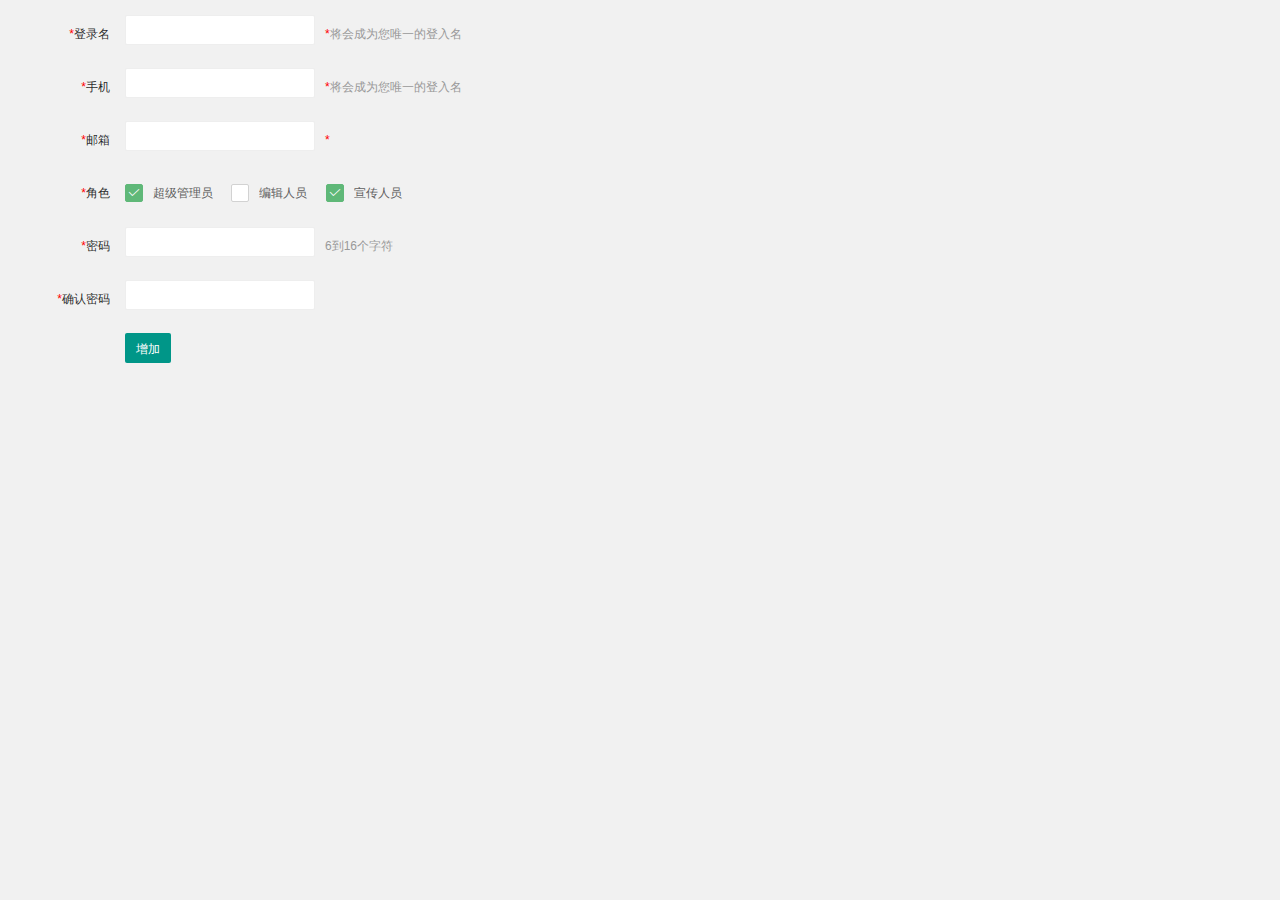
<file: src/main/resources/static/admin-add.html>
<!DOCTYPE html>
<html class="x-admin-sm">
    
    <head>
        <meta charset="UTF-8">
        <title>欢迎页面-X-admin2.2</title>
        <meta name="renderer" content="webkit">
        <meta http-equiv="X-UA-Compatible" content="IE=edge,chrome=1">
        <meta name="viewport" content="width=device-width,user-scalable=yes, minimum-scale=0.4, initial-scale=0.8,target-densitydpi=low-dpi" />
        <link rel="stylesheet" href="./css/font.css">
        <link rel="stylesheet" href="./css/xadmin.css">
        <script type="text/javascript" src="./lib/layui/layui.js" charset="utf-8"></script>
        <script type="text/javascript" src="./js/xadmin.js"></script>
        <!-- 让IE8/9支持媒体查询，从而兼容栅格 -->
        <!--[if lt IE 9]>
            <script src="https://cdn.staticfile.org/html5shiv/r29/html5.min.js"></script>
            <script src="https://cdn.staticfile.org/respond.js/1.4.2/respond.min.js"></script>
        <![endif]-->
    </head>
    <body>
        <div class="layui-fluid">
            <div class="layui-row">
                <form class="layui-form">
                  <div class="layui-form-item">
                      <label for="username" class="layui-form-label">
                          <span class="x-red">*</span>登录名
                      </label>
                      <div class="layui-input-inline">
                          <input type="text" id="username" name="username" required="" lay-verify="required"
                          autocomplete="off" class="layui-input">
                      </div>
                      <div class="layui-form-mid layui-word-aux">
                          <span class="x-red">*</span>将会成为您唯一的登入名
                      </div>
                  </div>
                  <div class="layui-form-item">
                      <label for="phone" class="layui-form-label">
                          <span class="x-red">*</span>手机
                      </label>
                      <div class="layui-input-inline">
                          <input type="text" id="phone" name="phone" required="" lay-verify="phone"
                          autocomplete="off" class="layui-input">
                      </div>
                      <div class="layui-form-mid layui-word-aux">
                          <span class="x-red">*</span>将会成为您唯一的登入名
                      </div>
                  </div>
                  <div class="layui-form-item">
                      <label for="L_email" class="layui-form-label">
                          <span class="x-red">*</span>邮箱
                      </label>
                      <div class="layui-input-inline">
                          <input type="text" id="L_email" name="email" required="" lay-verify="email"
                          autocomplete="off" class="layui-input">
                      </div>
                      <div class="layui-form-mid layui-word-aux">
                          <span class="x-red">*</span>
                      </div>
                  </div>
                  <div class="layui-form-item">
                      <label class="layui-form-label"><span class="x-red">*</span>角色</label>
                      <div class="layui-input-block">
                        <input type="checkbox" name="like1[write]" lay-skin="primary" title="超级管理员" checked="">
                        <input type="checkbox" name="like1[read]" lay-skin="primary" title="编辑人员">
                        <input type="checkbox" name="like1[write]" lay-skin="primary" title="宣传人员" checked="">
                      </div>
                  </div>
                  <div class="layui-form-item">
                      <label for="L_pass" class="layui-form-label">
                          <span class="x-red">*</span>密码
                      </label>
                      <div class="layui-input-inline">
                          <input type="password" id="L_pass" name="pass" required="" lay-verify="pass"
                          autocomplete="off" class="layui-input">
                      </div>
                      <div class="layui-form-mid layui-word-aux">
                          6到16个字符
                      </div>
                  </div>
                  <div class="layui-form-item">
                      <label for="L_repass" class="layui-form-label">
                          <span class="x-red">*</span>确认密码
                      </label>
                      <div class="layui-input-inline">
                          <input type="password" id="L_repass" name="repass" required="" lay-verify="repass"
                          autocomplete="off" class="layui-input">
                      </div>
                  </div>
                  <div class="layui-form-item">
                      <label for="L_repass" class="layui-form-label">
                      </label>
                      <button  class="layui-btn" lay-filter="add" lay-submit="">
                          增加
                      </button>
                  </div>
              </form>
            </div>
        </div>
        <script>layui.use(['form', 'layer'],
            function() {
                $ = layui.jquery;
                var form = layui.form,
                layer = layui.layer;

                //自定义验证规则
                form.verify({
                    nikename: function(value) {
                        if (value.length < 5) {
                            return '昵称至少得5个字符啊';
                        }
                    },
                    pass: [/(.+){6,12}$/, '密码必须6到12位'],
                    repass: function(value) {
                        if ($('#L_pass').val() != $('#L_repass').val()) {
                            return '两次密码不一致';
                        }
                    }
                });

                //监听提交
                form.on('submit(add)',
                function(data) {
                    console.log(data);
                    //发异步，把数据提交给php
                    layer.alert("增加成功", {
                        icon: 6
                    },
                    function() {
                        //关闭当前frame
                        xadmin.close();

                        // 可以对父窗口进行刷新 
                        xadmin.father_reload();
                    });
                    return false;
                });

            });</script>
        <script>var _hmt = _hmt || []; (function() {
                var hm = document.createElement("script");
                hm.src = "https://hm.baidu.com/hm.js?b393d153aeb26b46e9431fabaf0f6190";
                var s = document.getElementsByTagName("script")[0];
                s.parentNode.insertBefore(hm, s);
            })();</script>
    </body>

</html>
</file>
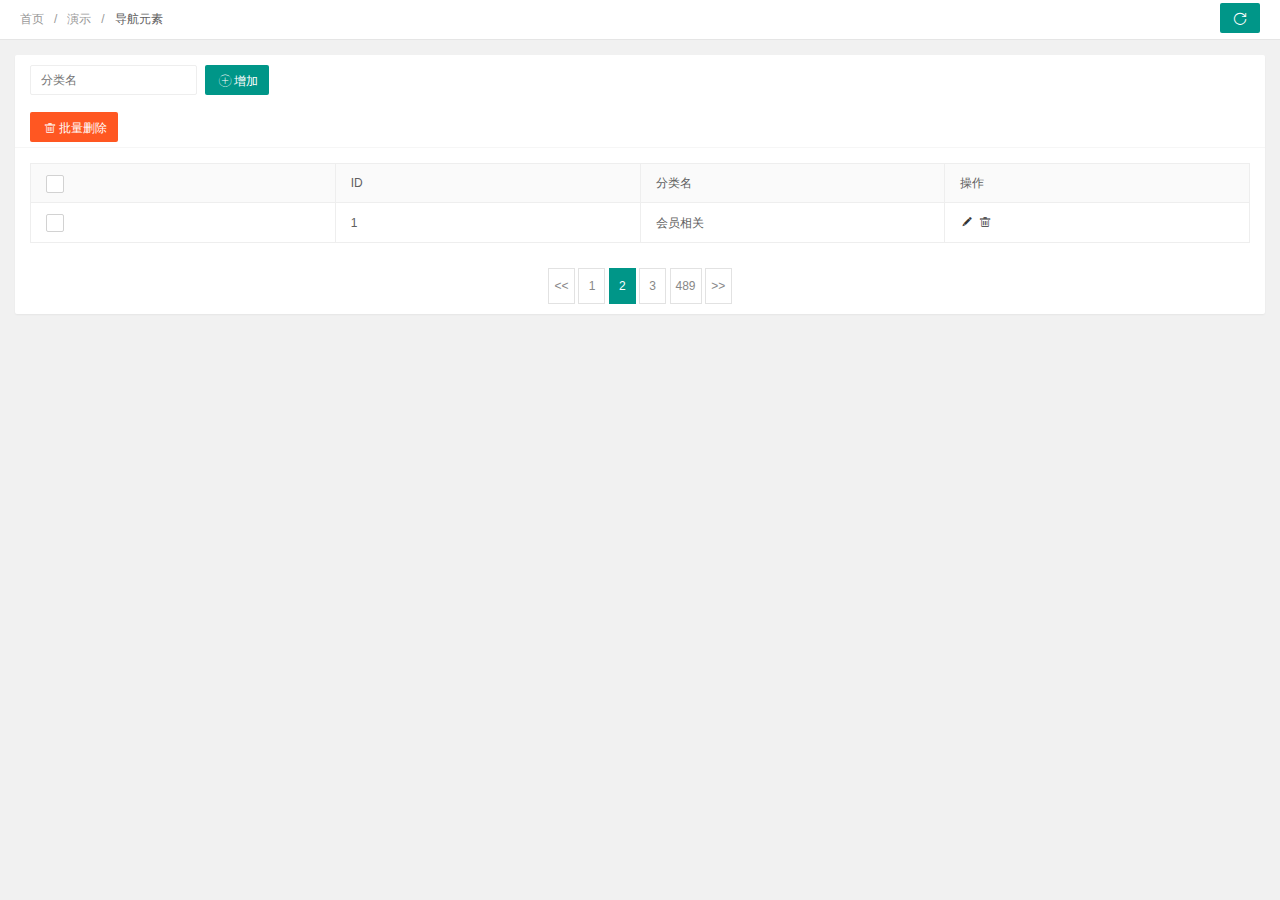
<file: src/main/resources/static/admin-cate.html>
<!DOCTYPE html>
<html class="x-admin-sm">
    <head>
        <meta charset="UTF-8">
        <title>欢迎页面-X-admin2.2</title>
        <meta name="renderer" content="webkit">
        <meta http-equiv="X-UA-Compatible" content="IE=edge,chrome=1">
        <meta name="viewport" content="width=device-width,user-scalable=yes, minimum-scale=0.4, initial-scale=0.8,target-densitydpi=low-dpi" />
        <link rel="stylesheet" href="./css/font.css">
        <link rel="stylesheet" href="./css/xadmin.css">
        <script src="./lib/layui/layui.js" charset="utf-8"></script>
        <script type="text/javascript" src="./js/xadmin.js"></script>
        <!--[if lt IE 9]>
          <script src="https://cdn.staticfile.org/html5shiv/r29/html5.min.js"></script>
          <script src="https://cdn.staticfile.org/respond.js/1.4.2/respond.min.js"></script>
        <![endif]-->
    </head>
    <body>
        <div class="x-nav">
          <span class="layui-breadcrumb">
            <a href="">首页</a>
            <a href="">演示</a>
            <a>
              <cite>导航元素</cite></a>
          </span>
          <a class="layui-btn layui-btn-small" style="line-height:1.6em;margin-top:3px;float:right" onclick="location.reload()" title="刷新">
            <i class="layui-icon layui-icon-refresh" style="line-height:30px"></i></a>
        </div>
        <div class="layui-fluid">
            <div class="layui-row layui-col-space15">
                <div class="layui-col-md12">
                    <div class="layui-card">
                        <div class="layui-card-body ">
                            <form class="layui-form layui-col-space5">
                                
                                <div class="layui-inline layui-show-xs-block">
                                    <input type="text" name="username"  placeholder="分类名" autocomplete="off" class="layui-input">
                                </div>
                                <div class="layui-inline layui-show-xs-block">
                                    <button class="layui-btn"  lay-submit="" lay-filter="sreach"><i class="layui-icon"></i>增加</button>
                                </div>
                            </form>
                        </div>
                        <div class="layui-card-header">
                            <button class="layui-btn layui-btn-danger" onclick="delAll()"><i class="layui-icon"></i>批量删除</button>
                        </div>
                        <div class="layui-card-body ">
                            <table class="layui-table layui-form">
                                <thead>
                                  <tr>
                                    <th>
                                     <input type="checkbox" name=""  lay-skin="primary">
                                    </th>
                                    <th>ID</th>
                                    <th>分类名</th>
                                    <th>操作</th>
                                </thead>
                                <tbody>
                                  <tr>
                                    <td>
                                      <input type="checkbox" name=""  lay-skin="primary">
                                    </td>
                                    <td>1</td>
                                    <td>会员相关</td>
                                    <td class="td-manage">
                                      <a title="编辑"  onclick="xadmin.open('编辑','admin-edit.html')" href="javascript:;">
                                        <i class="layui-icon">&#xe642;</i>
                                      </a>
                                      <a title="删除" onclick="member_del(this,'要删除的id')" href="javascript:;">
                                        <i class="layui-icon">&#xe640;</i>
                                      </a>
                                    </td>
                                  </tr>
                                </tbody>
                              </table>
                        </div>
                        <div class="layui-card-body ">
                            <div class="page">
                                <div>
                                  <a class="prev" href="">&lt;&lt;</a>
                                  <a class="num" href="">1</a>
                                  <span class="current">2</span>
                                  <a class="num" href="">3</a>
                                  <a class="num" href="">489</a>
                                  <a class="next" href="">&gt;&gt;</a>
                                </div>
                            </div>
                        </div>
                    </div>
                </div>
            </div>
        </div> 
    </body>
    <script>
      layui.use(['laydate','form'], function(){
        var laydate = layui.laydate;
        var form = layui.form;
        
        //执行一个laydate实例
        laydate.render({
          elem: '#start' //指定元素
        });

        //执行一个laydate实例
        laydate.render({
          elem: '#end' //指定元素
        });
      });

       /*用户-停用*/
      function member_stop(obj,id){
          layer.confirm('确认要停用吗？',function(index){

              if($(obj).attr('title')=='启用'){

                //发异步把用户状态进行更改
                $(obj).attr('title','停用')
                $(obj).find('i').html('&#xe62f;');

                $(obj).parents("tr").find(".td-status").find('span').addClass('layui-btn-disabled').html('已停用');
                layer.msg('已停用!',{icon: 5,time:1000});

              }else{
                $(obj).attr('title','启用')
                $(obj).find('i').html('&#xe601;');

                $(obj).parents("tr").find(".td-status").find('span').removeClass('layui-btn-disabled').html('已启用');
                layer.msg('已启用!',{icon: 5,time:1000});
              }
              
          });
      }

      /*用户-删除*/
      function member_del(obj,id){
          layer.confirm('确认要删除吗？',function(index){
              //发异步删除数据
              $(obj).parents("tr").remove();
              layer.msg('已删除!',{icon:1,time:1000});
          });
      }



      function delAll (argument) {

        var data = tableCheck.getData();
  
        layer.confirm('确认要删除吗？'+data,function(index){
            //捉到所有被选中的，发异步进行删除
            layer.msg('删除成功', {icon: 1});
            $(".layui-form-checked").not('.header').parents('tr').remove();
        });
      }
    </script>
    <script>var _hmt = _hmt || []; (function() {
        var hm = document.createElement("script");
        hm.src = "https://hm.baidu.com/hm.js?b393d153aeb26b46e9431fabaf0f6190";
        var s = document.getElementsByTagName("script")[0];
        s.parentNode.insertBefore(hm, s);
      })();</script>
</html>
</file>
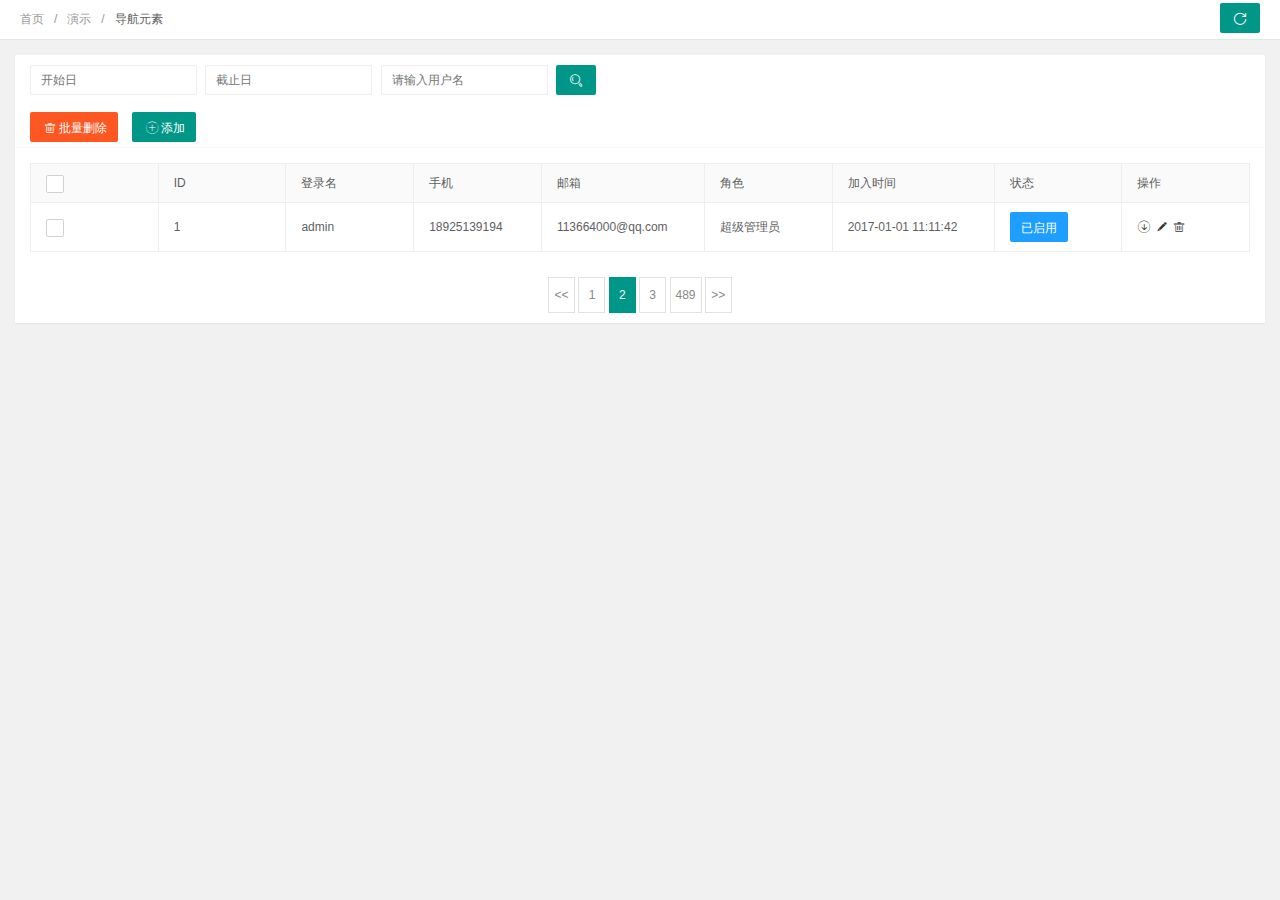
<file: src/main/resources/static/admin-list.html>
<!DOCTYPE html>
<html class="x-admin-sm">
    <head>
        <meta charset="UTF-8">
        <title>欢迎页面-X-admin2.2</title>
        <meta name="renderer" content="webkit">
        <meta http-equiv="X-UA-Compatible" content="IE=edge,chrome=1">
        <meta name="viewport" content="width=device-width,user-scalable=yes, minimum-scale=0.4, initial-scale=0.8,target-densitydpi=low-dpi" />
        <link rel="stylesheet" href="./css/font.css">
        <link rel="stylesheet" href="./css/xadmin.css">
        <script src="./lib/layui/layui.js" charset="utf-8"></script>
        <script type="text/javascript" src="./js/xadmin.js"></script>
        <!--[if lt IE 9]>
          <script src="https://cdn.staticfile.org/html5shiv/r29/html5.min.js"></script>
          <script src="https://cdn.staticfile.org/respond.js/1.4.2/respond.min.js"></script>
        <![endif]-->
    </head>
    <body>
        <div class="x-nav">
          <span class="layui-breadcrumb">
            <a href="">首页</a>
            <a href="">演示</a>
            <a>
              <cite>导航元素</cite></a>
          </span>
          <a class="layui-btn layui-btn-small" style="line-height:1.6em;margin-top:3px;float:right" onclick="location.reload()" title="刷新">
            <i class="layui-icon layui-icon-refresh" style="line-height:30px"></i></a>
        </div>
        <div class="layui-fluid">
            <div class="layui-row layui-col-space15">
                <div class="layui-col-md12">
                    <div class="layui-card">
                        <div class="layui-card-body ">
                            <form class="layui-form layui-col-space5">
                                <div class="layui-inline layui-show-xs-block">
                                    <input class="layui-input"  autocomplete="off" placeholder="开始日" name="start" id="start">
                                </div>
                                <div class="layui-inline layui-show-xs-block">
                                    <input class="layui-input"  autocomplete="off" placeholder="截止日" name="end" id="end">
                                </div>
                                <div class="layui-inline layui-show-xs-block">
                                    <input type="text" name="username"  placeholder="请输入用户名" autocomplete="off" class="layui-input">
                                </div>
                                <div class="layui-inline layui-show-xs-block">
                                    <button class="layui-btn"  lay-submit="" lay-filter="sreach"><i class="layui-icon">&#xe615;</i></button>
                                </div>
                            </form>
                        </div>
                        <div class="layui-card-header">
                            <button class="layui-btn layui-btn-danger" onclick="delAll()"><i class="layui-icon"></i>批量删除</button>
                            <button class="layui-btn" onclick="xadmin.open('添加用户','./admin-add.html',600,400)"><i class="layui-icon"></i>添加</button>
                        </div>
                        <div class="layui-card-body ">
                            <table class="layui-table layui-form">
                              <thead>
                                <tr>
                                  <th>
                                    <input type="checkbox" name=""  lay-skin="primary">
                                  </th>
                                  <th>ID</th>
                                  <th>登录名</th>
                                  <th>手机</th>
                                  <th>邮箱</th>
                                  <th>角色</th>
                                  <th>加入时间</th>
                                  <th>状态</th>
                                  <th>操作</th>
                              </thead>
                              <tbody>
                                <tr>
                                  <td>
                                    <input type="checkbox" name=""  lay-skin="primary">
                                  </td>
                                  <td>1</td>
                                  <td>admin</td>
                                  <td>18925139194</td>
                                  <td>113664000@qq.com</td>
                                  <td>超级管理员</td>
                                  <td>2017-01-01 11:11:42</td>
                                  <td class="td-status">
                                    <span class="layui-btn layui-btn-normal layui-btn-mini">已启用</span></td>
                                  <td class="td-manage">
                                    <a onclick="member_stop(this,'10001')" href="javascript:;"  title="启用">
                                      <i class="layui-icon">&#xe601;</i>
                                    </a>
                                    <a title="编辑"  onclick="xadmin.open('编辑','admin-edit.html')" href="javascript:;">
                                      <i class="layui-icon">&#xe642;</i>
                                    </a>
                                    <a title="删除" onclick="member_del(this,'要删除的id')" href="javascript:;">
                                      <i class="layui-icon">&#xe640;</i>
                                    </a>
                                  </td>
                                </tr>
                              </tbody>
                            </table>
                        </div>
                        <div class="layui-card-body ">
                            <div class="page">
                                <div>
                                  <a class="prev" href="">&lt;&lt;</a>
                                  <a class="num" href="">1</a>
                                  <span class="current">2</span>
                                  <a class="num" href="">3</a>
                                  <a class="num" href="">489</a>
                                  <a class="next" href="">&gt;&gt;</a>
                                </div>
                            </div>
                        </div>
                    </div>
                </div>
            </div>
        </div> 
    </body>
    <script>
      layui.use(['laydate','form'], function(){
        var laydate = layui.laydate;
        var form = layui.form;
        
        //执行一个laydate实例
        laydate.render({
          elem: '#start' //指定元素
        });

        //执行一个laydate实例
        laydate.render({
          elem: '#end' //指定元素
        });
      });

       /*用户-停用*/
      function member_stop(obj,id){
          layer.confirm('确认要停用吗？',function(index){

              if($(obj).attr('title')=='启用'){

                //发异步把用户状态进行更改
                $(obj).attr('title','停用')
                $(obj).find('i').html('&#xe62f;');

                $(obj).parents("tr").find(".td-status").find('span').addClass('layui-btn-disabled').html('已停用');
                layer.msg('已停用!',{icon: 5,time:1000});

              }else{
                $(obj).attr('title','启用')
                $(obj).find('i').html('&#xe601;');

                $(obj).parents("tr").find(".td-status").find('span').removeClass('layui-btn-disabled').html('已启用');
                layer.msg('已启用!',{icon: 5,time:1000});
              }
              
          });
      }

      /*用户-删除*/
      function member_del(obj,id){
          layer.confirm('确认要删除吗？',function(index){
              //发异步删除数据
              $(obj).parents("tr").remove();
              layer.msg('已删除!',{icon:1,time:1000});
          });
      }



      function delAll (argument) {

        var data = tableCheck.getData();
  
        layer.confirm('确认要删除吗？'+data,function(index){
            //捉到所有被选中的，发异步进行删除
            layer.msg('删除成功', {icon: 1});
            $(".layui-form-checked").not('.header').parents('tr').remove();
        });
      }
    </script>
    <script>var _hmt = _hmt || []; (function() {
        var hm = document.createElement("script");
        hm.src = "https://hm.baidu.com/hm.js?b393d153aeb26b46e9431fabaf0f6190";
        var s = document.getElementsByTagName("script")[0];
        s.parentNode.insertBefore(hm, s);
      })();</script>
</html>
</file>
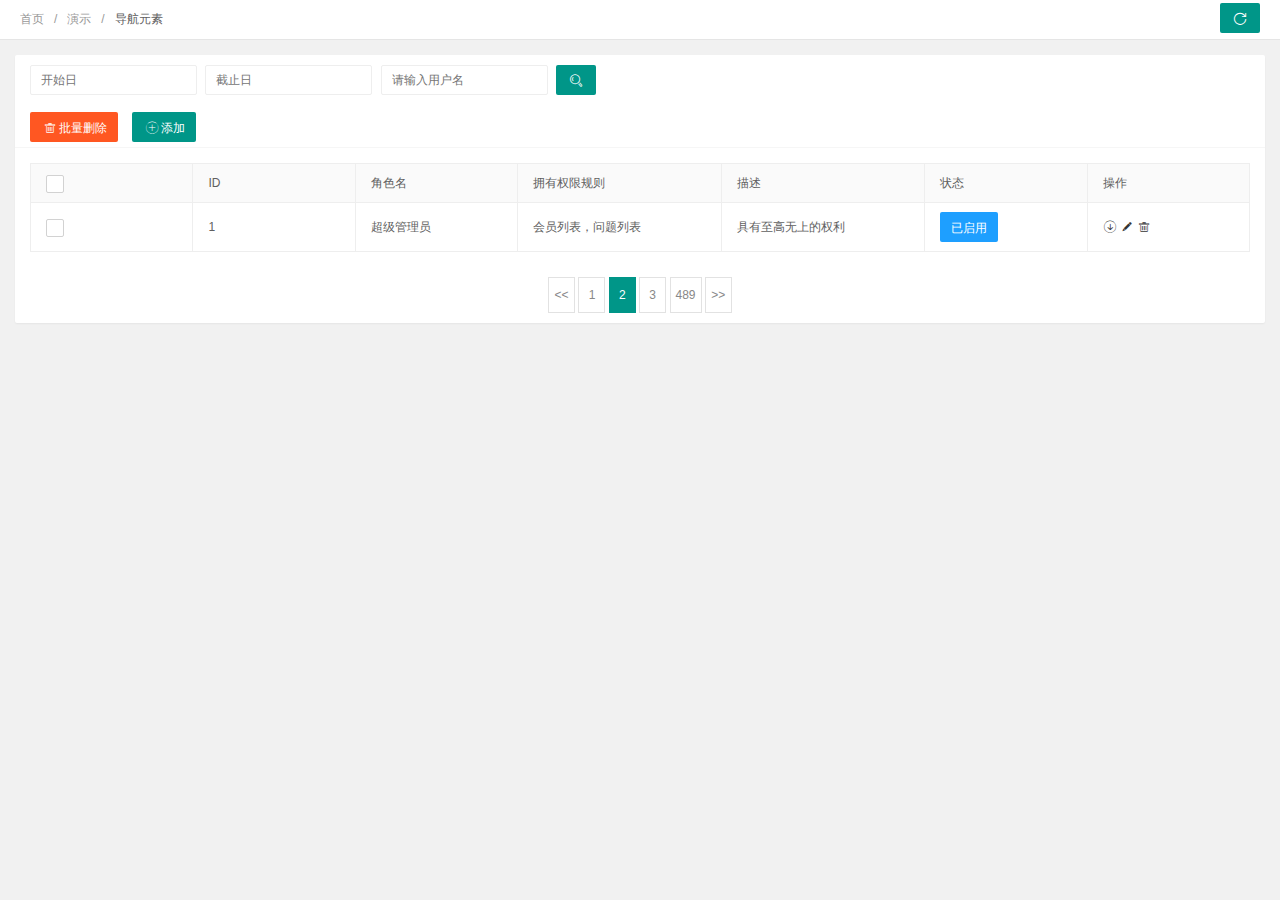
<file: src/main/resources/static/admin-role.html>
<!DOCTYPE html>
<html class="x-admin-sm">
    <head>
        <meta charset="UTF-8">
        <title>欢迎页面-X-admin2.2</title>
        <meta name="renderer" content="webkit">
        <meta http-equiv="X-UA-Compatible" content="IE=edge,chrome=1">
        <meta name="viewport" content="width=device-width,user-scalable=yes, minimum-scale=0.4, initial-scale=0.8,target-densitydpi=low-dpi" />
        <link rel="stylesheet" href="./css/font.css">
        <link rel="stylesheet" href="./css/xadmin.css">
        <script src="./lib/layui/layui.js" charset="utf-8"></script>
        <script type="text/javascript" src="./js/xadmin.js"></script>
        <!--[if lt IE 9]>
          <script src="https://cdn.staticfile.org/html5shiv/r29/html5.min.js"></script>
          <script src="https://cdn.staticfile.org/respond.js/1.4.2/respond.min.js"></script>
        <![endif]-->
    </head>
    <body>
        <div class="x-nav">
          <span class="layui-breadcrumb">
            <a href="">首页</a>
            <a href="">演示</a>
            <a>
              <cite>导航元素</cite></a>
          </span>
          <a class="layui-btn layui-btn-small" style="line-height:1.6em;margin-top:3px;float:right" onclick="location.reload()" title="刷新">
            <i class="layui-icon layui-icon-refresh" style="line-height:30px"></i></a>
        </div>
        <div class="layui-fluid">
            <div class="layui-row layui-col-space15">
                <div class="layui-col-md12">
                    <div class="layui-card">
                        <div class="layui-card-body ">
                            <form class="layui-form layui-col-space5">
                                <div class="layui-inline layui-show-xs-block">
                                    <input class="layui-input"  autocomplete="off" placeholder="开始日" name="start" id="start">
                                </div>
                                <div class="layui-inline layui-show-xs-block">
                                    <input class="layui-input"  autocomplete="off" placeholder="截止日" name="end" id="end">
                                </div>
                                <div class="layui-inline layui-show-xs-block">
                                    <input type="text" name="username"  placeholder="请输入用户名" autocomplete="off" class="layui-input">
                                </div>
                                <div class="layui-inline layui-show-xs-block">
                                    <button class="layui-btn"  lay-submit="" lay-filter="sreach"><i class="layui-icon">&#xe615;</i></button>
                                </div>
                            </form>
                        </div>
                        <div class="layui-card-header">
                            <button class="layui-btn layui-btn-danger" onclick="delAll()"><i class="layui-icon"></i>批量删除</button>
                            <button class="layui-btn" onclick="xadmin.open('添加用户','./role-add.html',600,400)"><i class="layui-icon"></i>添加</button>
                        </div>
                        <div class="layui-card-body ">
                            <table class="layui-table layui-form">
                              <thead>
                                <tr>
                                  <th>
                                    <input type="checkbox" name=""  lay-skin="primary">
                                  </th>
                                  <th>ID</th>
                                  <th>角色名</th>
                                  <th>拥有权限规则</th>
                                  <th>描述</th>
                                  <th>状态</th>
                                  <th>操作</th>
                              </thead>
                              <tbody>
                                <tr>
                                  <td>
                                    <input type="checkbox" name=""  lay-skin="primary">
                                  </td>
                                  <td>1</td>
                                  <td>超级管理员</td>
                                  <td>会员列表，问题列表</td>
                                  <td>具有至高无上的权利</td>
                                  <td class="td-status">
                                    <span class="layui-btn layui-btn-normal layui-btn-mini">已启用</span></td>
                                  <td class="td-manage">
                                    <a onclick="member_stop(this,'10001')" href="javascript:;"  title="启用">
                                      <i class="layui-icon">&#xe601;</i>
                                    </a>
                                    <a title="编辑"  onclick="xadmin.open('编辑','role-add.html')" href="javascript:;">
                                      <i class="layui-icon">&#xe642;</i>
                                    </a>
                                    <a title="删除" onclick="member_del(this,'要删除的id')" href="javascript:;">
                                      <i class="layui-icon">&#xe640;</i>
                                    </a>
                                  </td>
                                </tr>
                              </tbody>
                            </table>
                        </div>
                        <div class="layui-card-body ">
                            <div class="page">
                                <div>
                                  <a class="prev" href="">&lt;&lt;</a>
                                  <a class="num" href="">1</a>
                                  <span class="current">2</span>
                                  <a class="num" href="">3</a>
                                  <a class="num" href="">489</a>
                                  <a class="next" href="">&gt;&gt;</a>
                                </div>
                            </div>
                        </div>
                    </div>
                </div>
            </div>
        </div> 
    </body>
    <script>
      layui.use(['laydate','form'], function(){
        var laydate = layui.laydate;
        var form = layui.form;
        
        //执行一个laydate实例
        laydate.render({
          elem: '#start' //指定元素
        });

        //执行一个laydate实例
        laydate.render({
          elem: '#end' //指定元素
        });
      });

       /*用户-停用*/
      function member_stop(obj,id){
          layer.confirm('确认要停用吗？',function(index){

              if($(obj).attr('title')=='启用'){

                //发异步把用户状态进行更改
                $(obj).attr('title','停用')
                $(obj).find('i').html('&#xe62f;');

                $(obj).parents("tr").find(".td-status").find('span').addClass('layui-btn-disabled').html('已停用');
                layer.msg('已停用!',{icon: 5,time:1000});

              }else{
                $(obj).attr('title','启用')
                $(obj).find('i').html('&#xe601;');

                $(obj).parents("tr").find(".td-status").find('span').removeClass('layui-btn-disabled').html('已启用');
                layer.msg('已启用!',{icon: 5,time:1000});
              }
              
          });
      }

      /*用户-删除*/
      function member_del(obj,id){
          layer.confirm('确认要删除吗？',function(index){
              //发异步删除数据
              $(obj).parents("tr").remove();
              layer.msg('已删除!',{icon:1,time:1000});
          });
      }



      function delAll (argument) {

        var data = tableCheck.getData();
  
        layer.confirm('确认要删除吗？'+data,function(index){
            //捉到所有被选中的，发异步进行删除
            layer.msg('删除成功', {icon: 1});
            $(".layui-form-checked").not('.header').parents('tr').remove();
        });
      }
    </script>
    <script>var _hmt = _hmt || []; (function() {
        var hm = document.createElement("script");
        hm.src = "https://hm.baidu.com/hm.js?b393d153aeb26b46e9431fabaf0f6190";
        var s = document.getElementsByTagName("script")[0];
        s.parentNode.insertBefore(hm, s);
      })();</script>
</html>
</file>
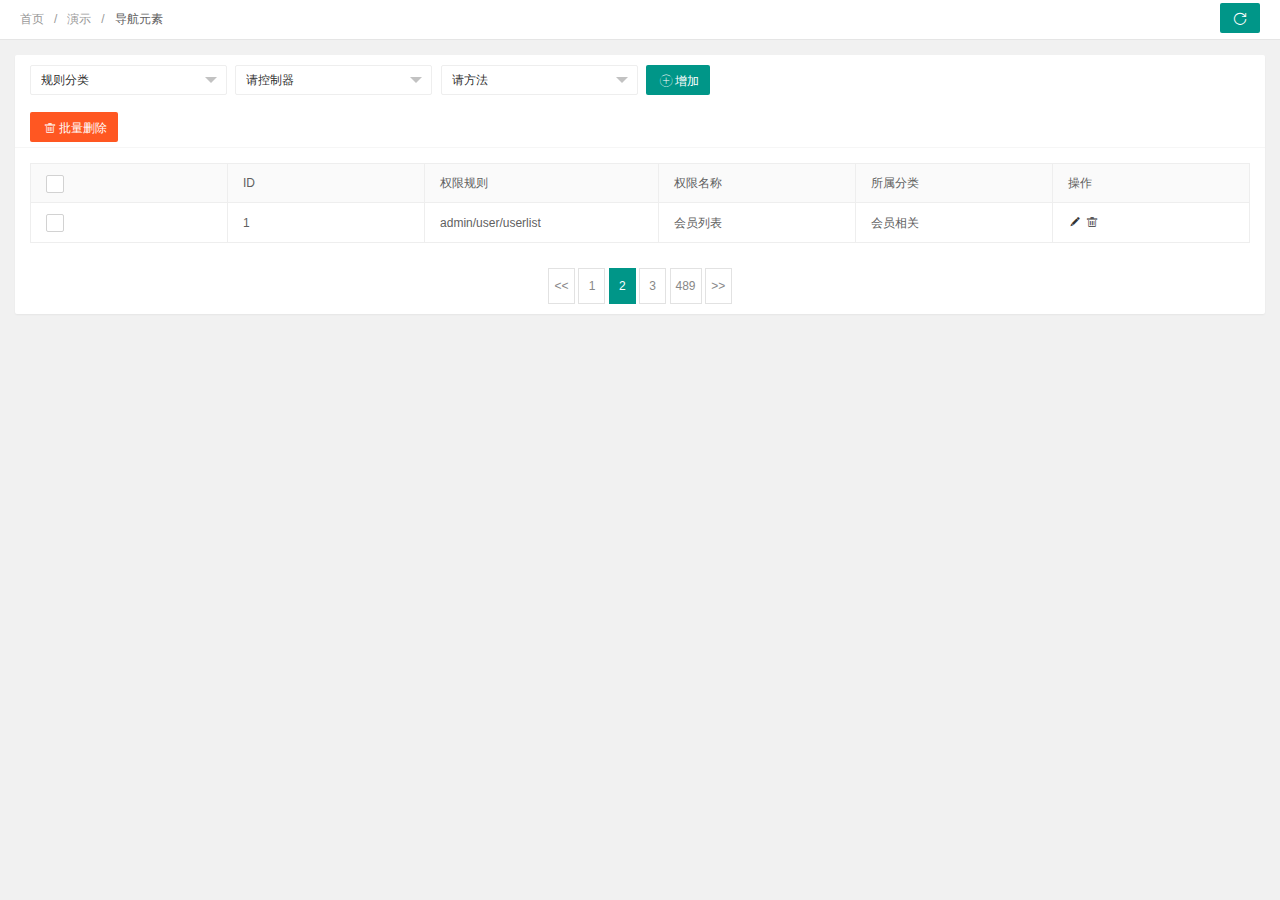
<file: src/main/resources/static/admin-rule.html>
<!DOCTYPE html>
<html class="x-admin-sm">
    <head>
        <meta charset="UTF-8">
        <title>欢迎页面-X-admin2.2</title>
        <meta name="renderer" content="webkit">
        <meta http-equiv="X-UA-Compatible" content="IE=edge,chrome=1">
        <meta name="viewport" content="width=device-width,user-scalable=yes, minimum-scale=0.4, initial-scale=0.8,target-densitydpi=low-dpi" />
        <link rel="stylesheet" href="./css/font.css">
        <link rel="stylesheet" href="./css/xadmin.css">
        <script src="./lib/layui/layui.js" charset="utf-8"></script>
        <script type="text/javascript" src="./js/xadmin.js"></script>
        <!--[if lt IE 9]>
          <script src="https://cdn.staticfile.org/html5shiv/r29/html5.min.js"></script>
          <script src="https://cdn.staticfile.org/respond.js/1.4.2/respond.min.js"></script>
        <![endif]-->
    </head>
    <body>
        <div class="x-nav">
          <span class="layui-breadcrumb">
            <a href="">首页</a>
            <a href="">演示</a>
            <a>
              <cite>导航元素</cite></a>
          </span>
          <a class="layui-btn layui-btn-small" style="line-height:1.6em;margin-top:3px;float:right" onclick="location.reload()" title="刷新">
            <i class="layui-icon layui-icon-refresh" style="line-height:30px"></i></a>
        </div>
        <div class="layui-fluid">
            <div class="layui-row layui-col-space15">
                <div class="layui-col-md12">
                    <div class="layui-card">
                        <div class="layui-card-body ">
                            <form class="layui-form layui-col-space5">
                                
                                <div class="layui-inline layui-show-xs-block">
                                    <select name="cateid">
                                      <option>规则分类</option>
                                      <option>文章</option>
                                      <option>会员</option>
                                      <option>权限</option>
                                    </select>
                                </div>
                                <div class="layui-inline layui-show-xs-block">
                                    <select name="contrller">
                                      <option>请控制器</option>
                                      <option>Index</option>
                                      <option>Goods</option>
                                      <option>Cate</option>
                                    </select>
                                </div>
                                <div class="layui-inline layui-show-xs-block">
                                    <select name="action">
                                      <option>请方法</option>
                                      <option>add</option>
                                      <option>login</option>
                                      <option>checklogin</option>
                                    </select>
                                </div>
                                <div class="layui-inline layui-show-xs-block">
                                    <button class="layui-btn"  lay-submit="" lay-filter="sreach"><i class="layui-icon"></i>增加</button>
                                </div>
                            </form>
                        </div>
                        <div class="layui-card-header">
                            <button class="layui-btn layui-btn-danger" onclick="delAll()"><i class="layui-icon"></i>批量删除</button>
                        </div>
                        <div class="layui-card-body ">
                            <table class="layui-table layui-form">
                              <thead>
                                <tr>
                                  <th>
                                    <input type="checkbox" name=""  lay-skin="primary">
                                  </th>
                                  <th>ID</th>
                                  <th>权限规则</th>
                                  <th>权限名称</th>
                                  <th>所属分类</th>
                                  <th>操作</th>
                              </thead>
                              <tbody>
                                <tr>
                                  <td>
                                   <input type="checkbox" name=""  lay-skin="primary">
                                  </td>
                                  <td>1</td>
                                  <td>admin/user/userlist</td>
                                  <td>会员列表</td>
                                  <td>会员相关</td>
                                  <td class="td-manage">
                                    <a title="编辑"  onclick="xadmin.open('编辑','xxx.html')" href="javascript:;">
                                      <i class="layui-icon">&#xe642;</i>
                                    </a>
                                    <a title="删除" onclick="member_del(this,'要删除的id')" href="javascript:;">
                                      <i class="layui-icon">&#xe640;</i>
                                    </a>
                                  </td>
                                </tr>
                              </tbody>
                            </table>
                        </div>
                        <div class="layui-card-body ">
                            <div class="page">
                                <div>
                                  <a class="prev" href="">&lt;&lt;</a>
                                  <a class="num" href="">1</a>
                                  <span class="current">2</span>
                                  <a class="num" href="">3</a>
                                  <a class="num" href="">489</a>
                                  <a class="next" href="">&gt;&gt;</a>
                                </div>
                            </div>
                        </div>
                    </div>
                </div>
            </div>
        </div> 
    </body>
    <script>
      layui.use(['laydate','form'], function(){
        var laydate = layui.laydate;
        var form = layui.form;
        
        //执行一个laydate实例
        laydate.render({
          elem: '#start' //指定元素
        });

        //执行一个laydate实例
        laydate.render({
          elem: '#end' //指定元素
        });
      });

       /*用户-停用*/
      function member_stop(obj,id){
          layer.confirm('确认要停用吗？',function(index){

              if($(obj).attr('title')=='启用'){

                //发异步把用户状态进行更改
                $(obj).attr('title','停用')
                $(obj).find('i').html('&#xe62f;');

                $(obj).parents("tr").find(".td-status").find('span').addClass('layui-btn-disabled').html('已停用');
                layer.msg('已停用!',{icon: 5,time:1000});

              }else{
                $(obj).attr('title','启用')
                $(obj).find('i').html('&#xe601;');

                $(obj).parents("tr").find(".td-status").find('span').removeClass('layui-btn-disabled').html('已启用');
                layer.msg('已启用!',{icon: 5,time:1000});
              }
              
          });
      }

      /*用户-删除*/
      function member_del(obj,id){
          layer.confirm('确认要删除吗？',function(index){
              //发异步删除数据
              $(obj).parents("tr").remove();
              layer.msg('已删除!',{icon:1,time:1000});
          });
      }



      function delAll (argument) {

        var data = tableCheck.getData();
  
        layer.confirm('确认要删除吗？'+data,function(index){
            //捉到所有被选中的，发异步进行删除
            layer.msg('删除成功', {icon: 1});
            $(".layui-form-checked").not('.header').parents('tr').remove();
        });
      }
    </script>
    <script>var _hmt = _hmt || []; (function() {
        var hm = document.createElement("script");
        hm.src = "https://hm.baidu.com/hm.js?b393d153aeb26b46e9431fabaf0f6190";
        var s = document.getElementsByTagName("script")[0];
        s.parentNode.insertBefore(hm, s);
      })();</script>
</html>
</file>
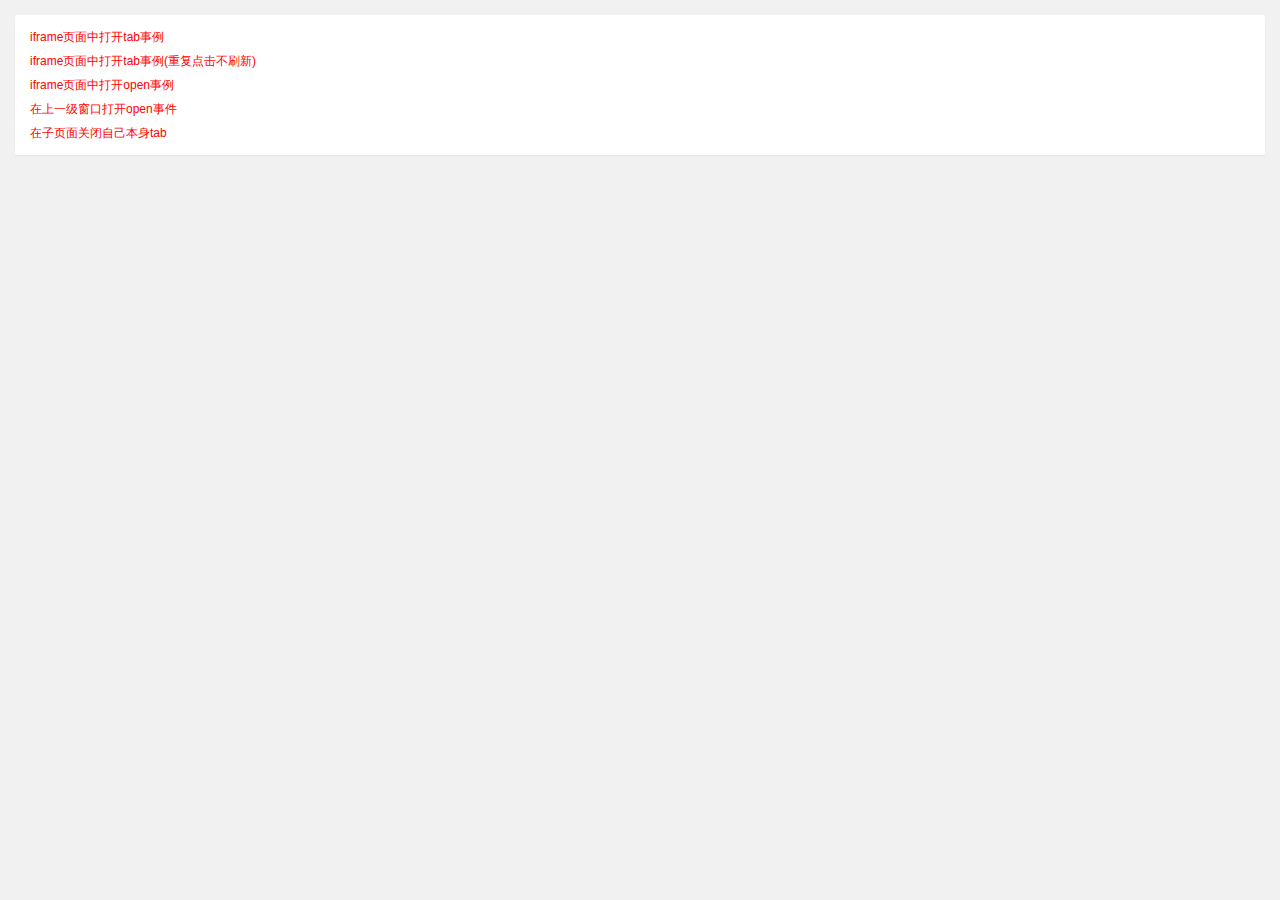
<file: src/main/resources/static/demo.html>
<!DOCTYPE html>
<html class="x-admin-sm">
    <head>
        <meta charset="UTF-8">
        <title>欢迎页面-X-admin2.2</title>
        <meta name="renderer" content="webkit">
        <meta http-equiv="X-UA-Compatible" content="IE=edge,chrome=1">
        <meta name="viewport" content="width=device-width,user-scalable=yes, minimum-scale=0.4, initial-scale=0.8,target-densitydpi=low-dpi" />
        <link rel="stylesheet" href="./css/font.css">
        <link rel="stylesheet" href="./css/xadmin.css">
        <script src="./lib/layui/layui.js" charset="utf-8"></script>
        <script type="text/javascript" src="./js/xadmin.js"></script>
        <!--[if lt IE 9]>
          <script src="https://cdn.staticfile.org/html5shiv/r29/html5.min.js"></script>
          <script src="https://cdn.staticfile.org/respond.js/1.4.2/respond.min.js"></script>
        <![endif]-->
    </head>
    <body>
        <div class="layui-fluid">
            <div class="layui-row layui-col-space15">
                <div class="layui-col-md12">
                    <div class="layui-card">
                        <div class="layui-card-body ">
                            <a onclick="parent.xadmin.add_tab('在tab打开','https://www.baidu.com',true)" style="color: red" href="javascript:;">iframe页面中打开tab事例</a>
                            <br>
                            <a onclick="parent.xadmin.add_tab('在tab打开','https://www.baidu.com')" style="color: red" href="javascript:;">iframe页面中打开tab事例(重复点击不刷新)</a>
                            <br>
                            <a onclick="xadmin.open('iframe页面中打开open事例','https://www.163.com')" style="color: red" href="javascript:;">iframe页面中打开open事例</a>
                            <br>
                            <a onclick="parent.xadmin.open('在上一级窗口打开open事件','http://www.baidu.com')" style="color: red" href="javascript:;">在上一级窗口打开open事件</a>
                            <br>
                            <a onclick="xadmin.del_tab()" style="color: red" href="javascript:;">在子页面关闭自己本身tab</a>
                        </div>
                    </div>
                </div>
            </div>
        </div>
        </div>
    </body>
</html>
</file>
<file: src/main/resources/static/css/font.css>
@font-face {
  font-family: 'iconfont';
  src: url('../fonts/iconfont.eot');
  src: url('../fonts/iconfont.eot?#iefix') format('embedded-opentype'),
  url('../fonts/iconfont.woff') format('woff'),
  url('../fonts/iconfont.ttf') format('truetype'),
  url('../fonts/iconfont.svg#iconfont') format('svg');
}
.iconfont{
  font-family:"iconfont" !important;
  font-size:16px;font-style:normal;
  -webkit-font-smoothing: antialiased;
  -webkit-text-stroke-width: 0.2px;
  -moz-osx-font-smoothing: grayscale;
}
</file>
<file: src/main/resources/static/css/xadmin.css>
@charset "utf-8";
@import url(../lib/layui/css/layui.css);
*{
    margin: 0px;
    padding: 0px;
    font-family: "Helvetica Neue", Helvetica, Arial, sans-serif;
}
a{
    text-decoration: none;
}
html{
    width: 100%;
    height: 100%;
    overflow-x:hidden; 
    overflow-y:auto;
}
body{
    width: 100%;
    min-height: 100%;
    background: #f1f1f1;
    /*background: #fff;*/
}
.x-red{
    color: red;
}

.layui-form-switch{
    margin-top: 0px;
}
.layui-input:focus, .layui-textarea:focus {
    border-color: #189f92!important;
}

.layui-fluid{
    padding:15px;
}
.x-nav{
    padding: 0 20px;
    position: relative;
    z-index: 99;
    border-bottom: 1px solid #e5e5e5;
    line-height: 39px;
    height: 39px;
    overflow: hidden;
    background: #fff;
}
.page{
    text-align: center;

}
.page a{
    display: inline-block;
    background: #fff;
    color: #888;
    padding: 5px;
    min-width: 15px;
    border: 1px solid #E2E2E2;

}
.page span{
    display: inline-block;
    padding: 5px;
    min-width: 15px;
    border: 1px solid #E2E2E2;
}
.page span.current{
    display: inline-block;
    background: #009688;
    color: #fff;
    padding: 5px;
    min-width: 15px;
    border: 1px solid #009688;
}
.page .pagination li{
    display: inline-block;
    margin-right: 5px;
    text-align: center;
}
.page .pagination li.active span{
    background: #009688;
    color: #fff;
    border: 1px solid #009688;

}

/*登录样式*/
/*头部*/
.container{
    width: 100%;
    height: 45px;
    background-color: #222;
}
.container a,.layui-nav .layui-nav-item a{
    color: #fff;
}
.container .logo a{
    background-color: rgba(0,0,0,0);
}
.container .logo a{
    float: left;
    font-size: 18px;
    padding-left: 20px;
    line-height: 45px;
    width: 200px;
}
.container .right{
    background-color:rgba(0,0,0,0);
    float: right;

}
.container .left_open{
    height: 45px;
    float: left;
    margin-left: 10px;
}
.container .left_open i{
    display: block;
    background: rgba(255,255,255,0.1);
    width: 32px;
    height: 32px;
    line-height: 32px;
    border-radius: 3px;
    text-align: center;
    margin-top: 7px;
    cursor: pointer;
}
.container .left_open i:hover{
    background: rgba(255,255,255,0.3);
}

.container .left{
    background-color:rgba(0,0,0,0);
    float: left;

}
.container .layui-nav-item{
    line-height: 45px;
}
.container .layui-nav-more{
    top: 20px;
}
.container .layui-nav-child{
    top: 50px;
}
.container .layui-nav-child i{
    margin-right: 10px;
}
.layui-nav .layui-nav-item a{
    cursor: pointer;
}
.layui-nav .layui-nav-child a{
    color: #333;
    cursor: pointer;
}
.left-nav{
    position: absolute;
    top: 45px;
    bottom: 0px;
    /*bottom: 42px;*/
    left: 0;
    z-index: 2;
    padding-top: 10px;
    background-color: #EEEEEE;
    width: 220px;
    max-width: 220px;
    overflow: auto;
    overflow-x:hidden;
    overflow: hidden;

    /*width: 0px;*/
}
#side-nav{
    width: 220px;
}

.left-nav #nav li:hover > a{
    /*color: blue;*/
}
.left-nav #nav .current{
    background-color: rgba(0, 0, 0, 0.3);
}
.left-nav #nav li a{
    font-size: 14px;
    padding: 10px 15px 10px 15px;
    display: block;
    cursor: pointer;
    border-left: 4px solid transparent;
    transition: all 0.3s;
}
.left-nav a:hover{
    background: #009688 !important;
    color: #fff;
    border-color:  #04564e !important;
}
.left-nav a.active{
    background: #009688 !important;
    color: #fff;
    border-color:  #04564e !important;
}
.left-nav #nav li a cite{
    font-size: 14px;
}

.left-nav #nav li .sub-menu{
    display: none;
}
.left-nav #nav li .opened{
    display: block;
}
.left-nav #nav li .opened:hover{
    /*background: #fff ;*/
}
.left-nav #nav li .opened .current{
    
}
.left-nav #nav li .sub-menu li:hover{
    /*color: blue;*/
     /*background: #fff ;*/
}
.left-nav #nav li .sub-menu li a{
    padding: 12px 15px 12px 30px;
    font-size: 14px;
    cursor: pointer;
}
.left-nav #nav li .sub-menu li .sub-menu li a{
    padding-left: 45px;
}
/*.left-nav #nav li .sub-menu li a:hover{
    color: #148cf1;
}*/
.left-nav #nav li .sub-menu li a i{
    font-size: 12px;
}
.left-nav #nav li a i{
    padding-right: 10px;
    line-height: 14px;
}
.left-nav #nav li .nav_right{
    float: right;
    font-size: 16px;
}
.x-slide_left {
    width: 17px;
    height: 61px;
    background: url(../images/icon.png) 0 0 no-repeat;
    position: absolute;
    top: 200px;
    left: 220px;
    cursor: pointer;
    z-index: 3;
}
.page-content{
    position: absolute;
    top: 45px;
    right: 0;
    /*bottom: 42px;*/
    bottom: 0px;
    left: 220px;
    overflow: hidden;
    z-index: 1;
}
.page-content-bg{
    position: absolute;
    top: 45px;
    right: 0;
    /*bottom: 42px;*/
    bottom: 0px;
    left: 220px;
    background: rgba(0,0,0,0.5);
    overflow: hidden;
    z-index: 100;
    display: none;
}

.page-content .tab{
    height: 100%;
    width: 100%;
    /*background: #EFEEF0;*/
    margin: 0px;
}
.page-content .layui-tab-title{
    /*padding-top: 5px;*/
    height: 35px;
    background: #EFEEF0 ;
    position: relative;
    z-index: 100;
}
.page-content .layui-tab-title li.home i{
    padding-right: 5px;
}
.page-content .layui-tab-title li.home .layui-tab-close{
    display: none;
}
.page-content .layui-tab-title li{
    line-height: 35px;
}
.page-content .layui-tab-title .layui-this:after{
    height: 36px;
}
.page-content .layui-tab-title li .layui-tab-close{
    border-radius: 50%;
}
.page-content .layui-tab-title .layui-this{
    background: #fff ;
}
.page-content .layui-tab-bar{
    height:34px;
    line-height: 35px;
}
.page-content .layui-tab-content{
    position: absolute;
    top: 36px;
    bottom: 0px;
    width: 100%;
    padding: 0px;
    overflow: hidden;
}
.page-content .layui-tab-content .layui-tab-item{
    width: 100%;
    height: 100%;
    
}
.page-content .layui-tab-content .layui-tab-item iframe{
    width: 100%;
    height: 100%;

}
.x-admin-carousel,.layui-carousel,.x-admin-carousel>[carousel-item]>* {
    background-color:#fff
}

.x-admin-backlog .x-admin-backlog-body {
    display:block;
    padding:10px 15px;
    background-color:#f8f8f8;
    color:#999;
    border-radius:2px;
    transition:all .3s;
    -webkit-transition:all .3s
}
.x-admin-backlog-body h3 {
    padding-bottom:10px;
    font-size:12px
}
.x-admin-backlog-body p cite {
    font-style:normal;
    font-size:30px;
    font-weight:300;
    color:#009688
}
.x-admin-backlog-body:hover {
    background-color:#CFCFCF;
    color:#888
}

.layui-table td, .layui-table th{
    min-width: 80px;
}

table th, table td {
    word-break: break-all;
}

/*404页面样式*/
.fly-panel {
    margin-bottom: 15px;
    border-radius: 2px;
    /*background-color: #fff;*/
    box-shadow: 0 1px 2px 0 rgba(0,0,0,.05);
}
.fly-none {
    min-height: 600px;
    text-align: center;
    padding-top: 50px;
    color: #999;
}
.fly-none .layui-icon {
    line-height: 300px;
    font-size: 300px;
    color: #393D49;
}
.fly-none p {
    margin-top: 50px;
    padding: 0 15px;
    font-size: 20px;
    color: #999;
    font-weight: 300;
}
#tab_right{
    display: none;
    width: 80px;
    position: absolute;
    top: 35px;
    left: 0px;
}
#tab_right dl{
    top: 0px;
}
#tab_show{
    position: absolute;
    top: 36px;
    bottom: 0px;
    width: 100%;
    background:rgb(255, 255, 255,0);
    padding: 0px;
    overflow: hidden;
    display: none;
}


@media screen and (max-width: 768px){
    .fast-add{
        display: none;
    }
    .layui-nav .to-index{
        display: none;
    }
    .container .logo a{
        width: 140px;
    }
    .container .left_open {
        /*float: right;*/
    }
    .left-nav{
        width: 60px;
    }
    .left-nav #nav li a i{
        font-size: 18px;
    }
    .left-nav cite,.left-nav .nav_right{
        display: none;
    }
    .page-content{
        left: 60px;
    }
    .page-content .layui-tab-content .layui-tab-item{
        -webkit-overflow-scrolling: touch; 
        overflow-y: scroll; 
    }
    .x-so input.layui-input{
        width: 100%;
        margin: 10px;
    }
}

/*精细版样式*/

.x-admin-sm{
    font-size: 12px;
}
.x-admin-sm body{
    font-size: 12px;
}
/*登录页面样式*/
.x-admin-sm .login input[type=submit],.x-admin-sm .login input[type=button]{
    font-size: 14px;
}
.x-admin-sm .login input[type=text],
.x-admin-sm .login input[type=file],
.x-admin-sm .login input[type=password],
.x-admin-sm .login input[type=email], .x-admin-sm select {
    font-size: 12px;
}
.x-admin-sm .login .message{
    font-size: 14px;
}

.x-admin-sm .layui-table td, .x-admin-sm .layui-table th{
    font-size: 12px;
}
.x-admin-sm .layui-elem-field legend{
    font-size: 18px;
}

.x-admin-sm .x-admin-backlog-body p cite{
    font-size: 24px;
}
.x-admin-sm .left-nav #nav li a cite{
    font-size: 12px;
}
.x-admin-sm .iconfont{
    font-size: 14px;
}
.x-admin-sm .layui-tab-title li{
    font-size: 12px;
}
.x-admin-sm .layui-icon{
    font-size: 14px;
}
.x-admin-sm .layui-nav *{
    font-size: 12px;
}
.x-admin-sm  .layui-breadcrumb>*{
   font-size: 12px; 
}
.x-admin-sm  .layui-btn,.x-admin-sm .layui-btn-xs,.x-admin-sm .layui-btn-sm{
    font-size: 12px;
}

.x-admin-sm .layui-laydate{
    font-size: 12px;
}
.x-admin-sm  .layui-btn{
    height: 30px;
    line-height: 30px;
    padding: 0 10px;
}

.x-admin-sm .layui-btn-lg{
    height: 38px;
    line-height: 38px;
    padding: 0 18px;
    font-size: 14px;
}
.x-admin-sm .layui-layer-title,.x-admin-sm .layui-layer-dialog .layui-layer-content{
    font-size: 12px;
}
.x-admin-sm .layui-input,.x-admin-sm .layui-select,.x-admin-sm .layui-textarea{
    height: 30px;
}

.x-admin-sm .layui-form-pane .layui-form-label{
    height: 30px;
    line-height: 14px;
}
.x-admin-sm .layui-form-checkbox span{
    font-size: 12px;
}
.x-admin-sm .fly-none .layui-icon {
    line-height: 300px;
    font-size: 300px;
    color: #393D49;
}
</file>
